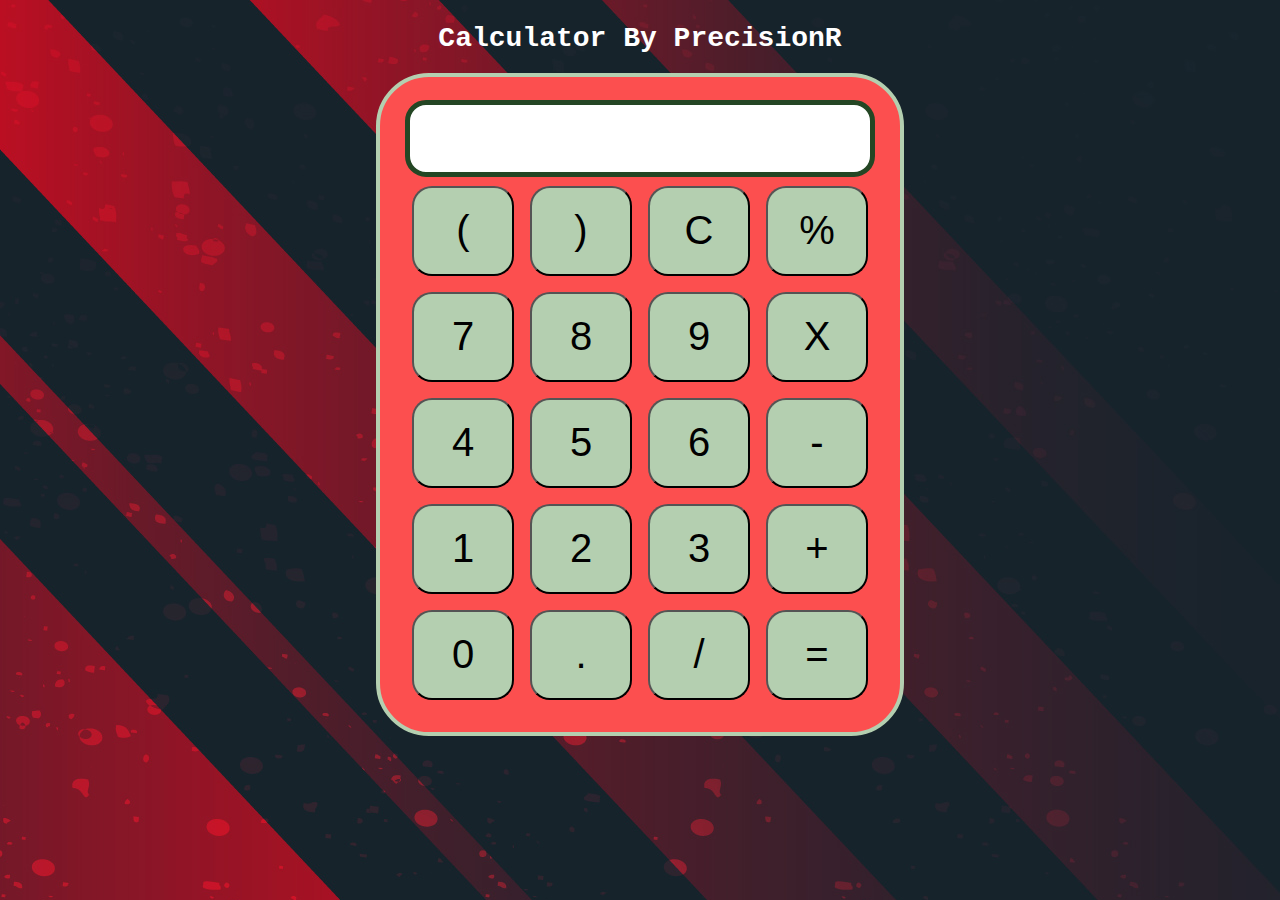
<file: Calculator App/index.html>
<!DOCTYPE html>
<html lang="en">

<head>
    <meta charset="UTF-8">
    <meta name="viewport" content="width=device-width, initial-scale=1.0">
    <link rel="stylesheet" href="style.css">
    <title>Calculator</title>
</head>

<body>
    <div class="container">
        <h1>Calculator By PrecisionR</h1>

        <div class="calculator">
            <input type="text" name="screen" id="screen">
            <table>
                <tr>
                    <td><button>(</button></td>
                    <td><button>)</button></td>
                    <td><button>C</button></td>
                    <td><button>%</button></td>
                </tr>
                <tr>
                    <td><button>7</button></td>
                    <td><button>8</button></td>
                    <td><button>9</button></td>
                    <td><button>X</button></td>
                </tr>
                <tr>
                    <td><button>4</button></td>
                    <td><button>5</button></td>
                    <td><button>6</button></td>
                    <td><button>-</button></td>
                </tr>
                <tr>
                    <td><button>1</button></td>
                    <td><button>2</button></td>
                    <td><button>3</button></td>
                    <td><button>+</button></td>
                </tr>
                <tr>
                    <td><button>0</button></td>
                    <td><button>.</button></td>
                    <td><button>/</button></td>
                    <td><button>=</button></td>
                </tr>
            </table>
        </div>
    </div>

</body>
<script src="app.js"></script>

</html>
</file>
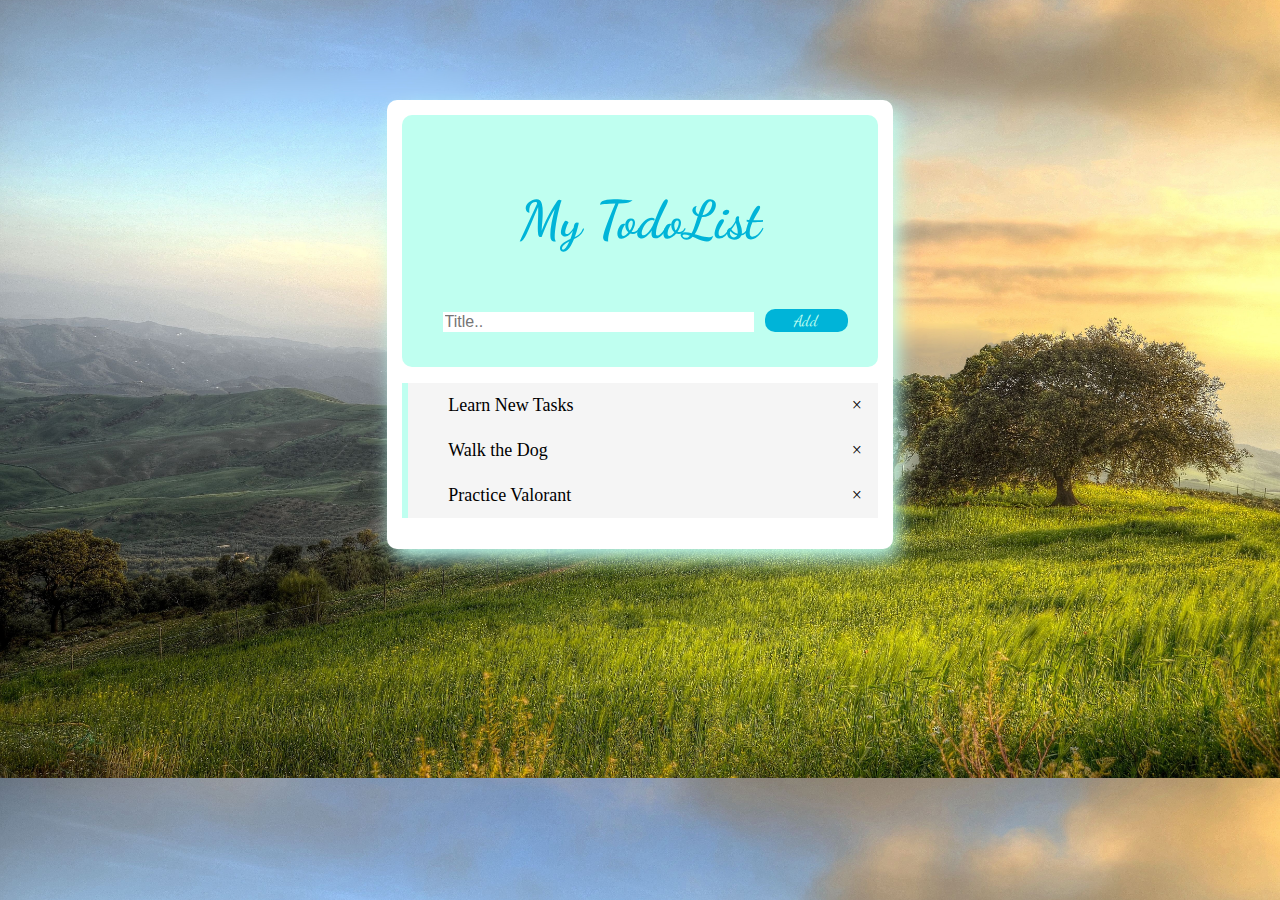
<file: TodoList/index.html>
<!DOCTYPE html>
<html lang="en" dir="ltr">
  <head>
    <meta charset="utf-8">
    <meta name="viewport" content="width=device-width, initial-scale=1.0">
    <title>What's Next?</title>
    <link href="https://fonts.googleapis.com/css2?family=Dancing+Script:wght@700&family=Festive&family=Great+Vibes&family=Outfit:wght@400;700&family=Parisienne&display=swap" rel="stylesheet">
    <link rel="icon" href="pgicon.svg">
    <link rel="stylesheet" href="todo.css">
  </head>
  <body>
    <div class="container">
      <div id="listbox" class="header">
<h2>My TodoList</h2>
<input type="text" id="item" placeholder="Title.."/>
<span onclick="newElement()" class="addbtn">Add</span>
      </div>
<ul id="list">
  <li>Learn New Tasks</li>
  <li>Walk the Dog</li>
  <li>Practice Valorant</li>

</ul>
    </div>
    <script src='todo.js'></script>
  </body>
</html>
</file>
<file: Calculator App/style.css>
body{
  margin:0;
background-image: url(bg.jpg);
}
.container{
    text-align: center;
    margin-top:23px;

}

table{
    margin: auto;
}

input{
    border-radius: 21px;
    border: 5px solid #244624;
    font-size:34px;
    height: 65px;
    width: 456px;
}

button{
    border-radius: 20px;
    font-size: 40px;
    background: #B4CFB0;
    width: 102px;
    height: 90px;
    margin: 6px;
}

.calculator{
    border: 4px solid #B4CFB0;
    background-color: #FC4F4F;
    padding: 23px;
    border-radius: 53px;
    display: inline-block;


}

h1{
    font-size: 28px;
    font-family: 'Courier New', Courier, monospace;
    color: white;
}
</file>
<file: TodoList/todo.css>
* {
  box-sizing: border-box;
}

body {
  background-color:#E6D1F2;
  height:600px;
  background-position: center;
  background-size: cover;
  background-image: url(bg.jpg);

}
.container{
  width: 40%;
  background-color: white;
  align-self: center;
  display:block;
  margin:100px auto;
  border-radius: 10px;
  padding: 15px;
  box-shadow: 5px 10px 20px #BFFFF0;
}
ul{
  margin-left: 0;
  border-left: 6px solid #BFFFF0;
  list-style-type: none;
  padding:0;
}
ul li{
  cursor: pointer;
  position: relative;
  padding: 12px 8px 12px 40px;
  background: whitesmoke;
  font-size: 18px;
  transition: 0.2s;
  user-select: none;
}
ul li:hover{
  background-color: #ddd;
}
ul li:nth-child(odd){
  background-color: whitesmoke;
}
ul li.checked{
  background: #888;
  color: white;
  text-decoration: line-through;
}
ul li.checked::before
{
  content: "";
  position: absolute;
  border-color: whitesmoke;
  border-style: solid;
  border-width: 0 2px 2px 0;
  top:10px;
  left: 16px;
  transform: rotate(45deg);
  height:15px;
  width: 7px;
}
.close
{
  position: absolute;
  right:0;
  top:0;
  padding: 12px 16px 12px 16px;
}
.close:hover{
  background-color: orangered;
  color:white;
}
.header{
  background-color: #BFFFF0;
  padding: 30px 30px;
  color: #00B4D8;
  text-align: center;
  border-radius: 10px;
  font-family: 'Dancing Script', cursive;
  font-size: 35px;
}
.header::after{
  content: "";
  display: table;
  clear: both;
}
input{
  border: none;
  margin: 0;
  border-radius: 0;
  width:75%;
  padding:10px
  float:left;
  font-size: 16px;
}
.addbtn{
  padding:2px 2px 2px 2px;
  width: 20%;
  background: #00B4D8;
  color: #BFFFF0;
  float:right;
  text-align: center;
  font-size: 16px;
  cursor: pointer;
  transition: 0.3s;
  border-radius: 10px;
  margin-top: 14px;
}
.addbtn:hover{
  background-color: beige;
}
</file>
